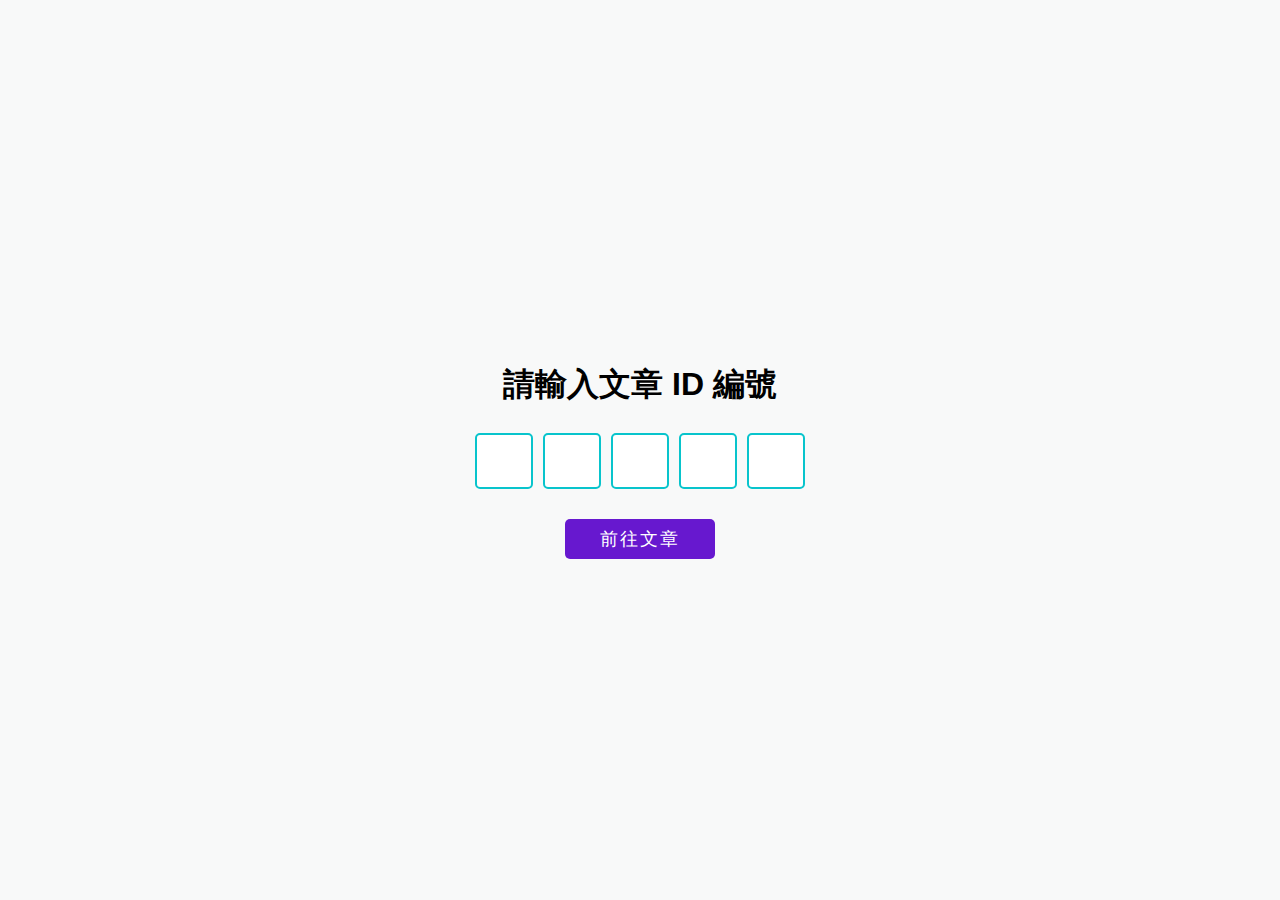
<file: index.html>
<!DOCTYPE html>
<html lang="en" >
<head>
  <link rel=icon href=./src/polingsays-logo.png type="image/png">
  <meta name="viewport" content="width=device-width, initial-scale=1.0">
  <meta charset="UTF-8">
  <title>PolingSays | 文章ID自動導向</title>
  <link rel="stylesheet" href="./src/style.css">

</head>
<body>
	<div class="container">
		<h1>請輸入文章 ID 編號</h1>
		<div class="userInput">
			<style>input:focus, input-searchicon:focus, textarea:focus{outline: none}</style>
			<style>
				input::-webkit-outer-spin-button,
				input::-webkit-inner-spin-button {
  -webkit-appearance: none;
  margin: 0;
				}
			/* Firefox */
			input[type=number] {
  			-moz-appearance: textfield;
			}			
			</style>
			<input type="number" id='ist' style="border:2px #08c4cc solid" maxlength="1" onkeyup="clickEvent(this,'sec')">
			<input type="number" id="sec" style="border:2px #08c4cc solid" maxlength="1" onkeyup="clickEvent(this,'third')">
			<input type="number" id="third" style="border:2px #08c4cc solid" maxlength="1" onkeyup="clickEvent(this,'fourth')">
			<input type="number" id="fourth" style="border:2px #08c4cc solid" maxlength="1" onkeyup="clickEvent(this,'fifth')">
			<input type="number" id="fifth" style="border:2px #08c4cc solid" maxlength="1">
		</div>
		<button style="color:#ffffff" OnClick="buttonClick()">前往文章</button>
	</div>
</body>
</html>
  <script  src="./src/script.js"></script>
</body>
</html>
</file>
<file: src/style.css>
body{
	margin: 0;
	padding: 0;
	height: 100vh;
background: #f8f9f9;  /* fallback for old browsers */
background: -webkit-linear-gradient(to right, #f8f9f9);  /* Chrome 10-25, Safari 5.1-6 */
background: linear-gradient(to right, #f8f9f9); /* W3C, IE 10+/ Edge, Firefox 16+, Chrome 26+, Opera 12+, Safari 7+ */

}

.container{
	display: flex;
	flex-flow: column;
	height: 100%;
	align-items: space-around;
	justify-content: center;
}

.userInput{
	display: flex;
	justify-content: center;
}

input{
	margin: 5px;
	height: 50px;
	width: 50px;
	border: none;
	border-radius: 5px;
	text-align: center;
	font-family: arimo;
	font-size: 1.2rem;
	background: #ffffff;
}

h1{
	text-align: center;
	font-family: arimo;
	color: #000000;
}


button{
	width: 150px;
	height: 40px;
	margin: 25px auto 0px auto;
	font-family: arimo;
	font-size: 1.1rem;
	border: none;
	border-radius: 5px;
	letter-spacing: 2px;
	cursor: pointer;
	background: #6718cf;  /* fallback for old browsers */
background: -webkit-linear-gradient(to right, #6718cf);  /* Chrome 10-25, Safari 5.1-6 */
background: linear-gradient(to right, #6718cf); /* W3C, IE 10+/ Edge, Firefox 16+, Chrome 26+, Opera 12+, Safari 7+ */

}
</file>
